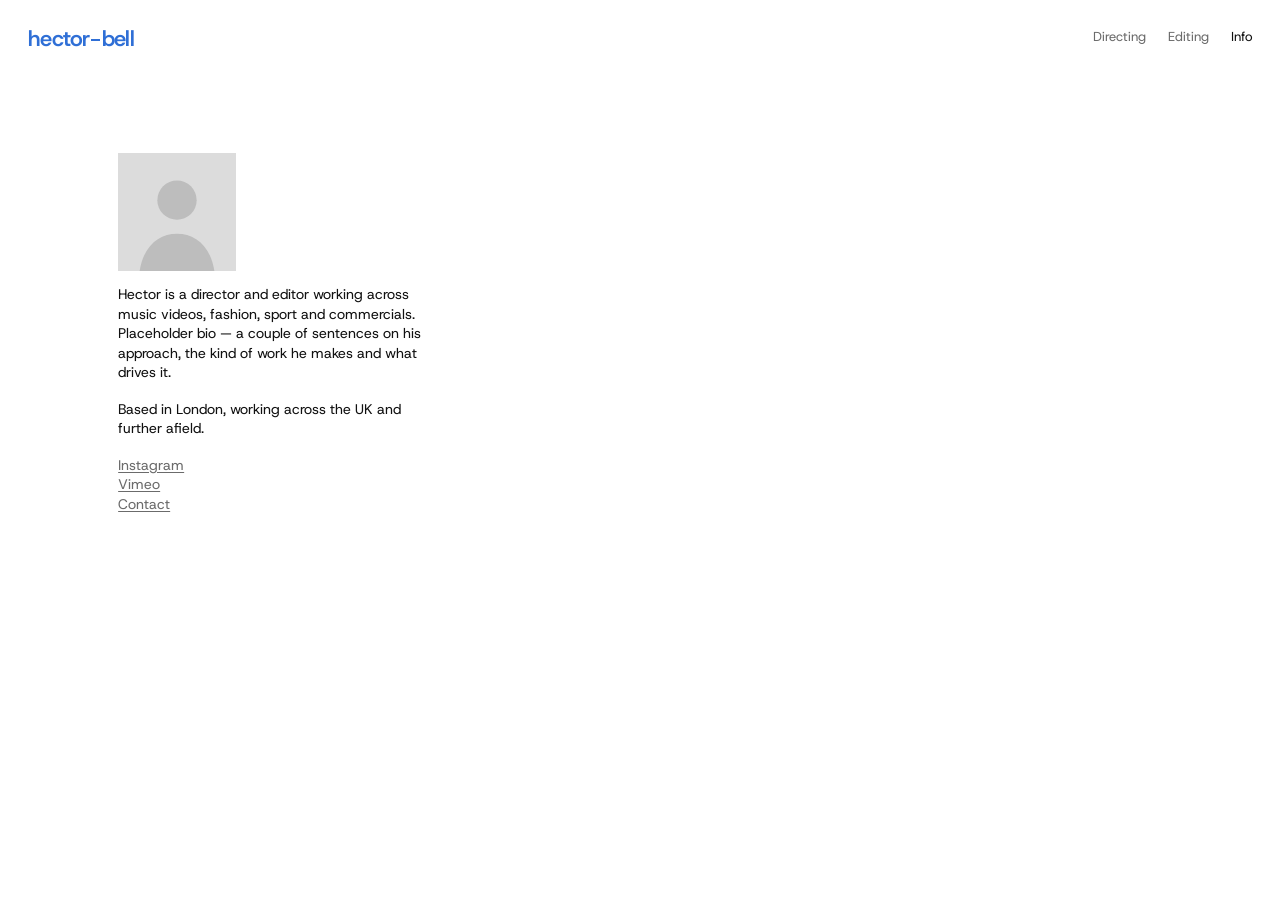
<file: public/info.html>
<!doctype html>
<html lang="en">
<head>
  <meta charset="utf-8">
  <meta name="viewport" content="width=device-width, initial-scale=1, viewport-fit=cover">
  <title>Info — Hector Bell</title>
  <meta name="description" content="About Hector Bell, director and editor.">
  <link rel="icon" href="assets/favicon.svg" type="image/svg+xml">
  <link rel="preconnect" href="https://fonts.googleapis.com">
  <link rel="preconnect" href="https://fonts.gstatic.com" crossorigin>
  <link href="https://fonts.googleapis.com/css2?family=Host+Grotesk:wght@400;500;600&display=swap" rel="stylesheet">
  <link rel="stylesheet" href="css/style.css">
</head>
<body class="info" data-page="info">
  <a class="corner-logo" href="./" aria-label="Hector Bell, home"><span>hector</span><span class="dash"></span><span>bell</span></a>
  <nav class="topnav" aria-label="Main">
    <a href="directing.html">Directing</a>
    <a href="editing.html">Editing</a>
    <a href="info.html" aria-current="page">Info</a>
  </nav>

  <!-- PLACEHOLDER COPY — replace the text, photo, links and email below -->
  <main class="info__main">
    <section class="info__bio">
      <h1 class="sr-only">Info</h1>
      <img class="info__portrait" src="assets/portrait.svg" alt="Portrait of Hector Bell">
      <p>Hector is a director and editor working across music videos, fashion, sport and commercials. Placeholder bio — a couple of sentences on his approach, the kind of work he makes and what drives it.</p>
      <p>Based in London, working across the UK and further afield.</p>
      <div class="info__links">
        <a href="https://instagram.com/" target="_blank" rel="noopener">Instagram</a>
        <a href="https://vimeo.com/" target="_blank" rel="noopener">Vimeo</a>
        <a href="mailto:hello@example.com">Contact</a>
      </div>
    </section>
  </main>
</body>
</html>
</file>
<file: public/css/style.css>
/* ============ tokens ============ */
:root {
  --font: "Host Grotesk", "Helvetica Neue", Helvetica, Arial, sans-serif;
  --serif: "Libre Caslon Text", Georgia, "Times New Roman", serif;
  --hand: "Reenie Beanie", "Bradley Hand", cursive;
  --accent: #2f6fd6;          /* corner logo colour (4.6:1 on #ececec) */
  --ink: #111;
  --muted: #6b6b6b;           /* ≥4.5:1 on both white and --paper */
  --paper: #ececec;           /* directing / editing background */
  --white: #fff;
  --gutter: clamp(16px, 2.2vw, 32px);
  --ease: cubic-bezier(0.7, 0, 0.2, 1);
}

*,
*::before,
*::after { box-sizing: border-box; }

html, body { margin: 0; }
html.no-scroll { overflow: hidden; }

body {
  font-family: var(--font);
  font-size: 14px;
  line-height: 1.4;
  color: var(--ink);
  background: var(--white);
  -webkit-font-smoothing: antialiased;
}

a { color: inherit; }
button { font: inherit; color: inherit; background: none; border: 0; padding: 0; cursor: pointer; }
img, video, iframe { display: block; max-width: 100%; }

:focus-visible { outline: 1px solid currentColor; outline-offset: 4px; }

/* browser surfaces, themed */
::selection { background: var(--accent); color: #fff; }
html { scrollbar-width: thin; scrollbar-color: #b5b5b5 transparent; }
::-webkit-scrollbar { width: 8px; }
::-webkit-scrollbar-thumb { background: #b5b5b5; border-radius: 4px; }
::-webkit-scrollbar-track { background: transparent; }
body { font-variant-numeric: tabular-nums; }

.sr-only {
  position: absolute; width: 1px; height: 1px; overflow: hidden;
  clip: rect(0 0 0 0); white-space: nowrap;
}

/* ============ corner logo (every page except home) ============ */
.corner-logo {
  position: fixed;
  top: calc(var(--gutter) + env(safe-area-inset-top));
  left: var(--gutter);
  z-index: 20;
  display: inline-flex;
  align-items: center;
  font-weight: 600;
  font-size: 22px;
  letter-spacing: -0.035em;
  line-height: 1;
  color: var(--accent);
  text-decoration: none;
}
.corner-logo .dash {
  display: inline-block;
  width: 0.42em;
  height: 0.1em;
  margin: 0.08em 0.07em 0;
  background: currentColor;
  transition: width 0.55s var(--ease);
}
.corner-logo:hover .dash,
.corner-logo:focus-visible .dash { width: 1.9em; }

/* ============ top nav (inner pages) ============ */
.topnav {
  position: fixed;
  top: calc(var(--gutter) + env(safe-area-inset-top));
  right: var(--gutter);
  z-index: 20;
  display: flex;
  gap: 22px;
  font-size: 13px;
}
.topnav a { text-decoration: none; color: var(--muted); transition: color 0.2s; }
.topnav a:hover,
.topnav a[aria-current="page"] { color: var(--ink); }

/* ============ HOME ============ */
body.home { background: #000; color: #fff; overflow: hidden; }

.hero { position: fixed; inset: 0; }

.hero__slides, .slide { position: absolute; inset: 0; }
.slide { opacity: 0; transition: opacity 1.2s ease; }
.slide.is-active { opacity: 1; }
.slide img, .slide video {
  width: 100%; height: 100%; object-fit: cover;
  transform: scale(1.04);
  transition: transform 8s linear;
}
.slide.is-active img, .slide.is-active video { transform: scale(1); }
.hero::after {               /* soft darkening so type stays readable */
  content: "";
  position: absolute; inset: 0;
  background: linear-gradient(180deg, rgba(0,0,0,.35) 0%, rgba(0,0,0,0) 35%, rgba(0,0,0,0) 70%, rgba(0,0,0,.45) 100%);
  pointer-events: none;
}

.hero__prev, .hero__next {   /* invisible click zones: left half = back, right half = forward */
  position: absolute; top: 0; bottom: 0; width: 50%; z-index: 1;
}
.hero__prev { left: 0; cursor: w-resize; }
.hero__next { right: 0; cursor: e-resize; }

.wordmark {
  position: absolute;
  top: calc(var(--gutter) * 0.4);
  left: var(--gutter);
  right: var(--gutter);
  z-index: 2;
  margin: 0;
  font-family: var(--hand);
  font-weight: 400;
  font-size: clamp(88px, 19vw, 330px);
  line-height: 0.95;
  letter-spacing: -0.01em;
  text-align: center;
  pointer-events: none;
  white-space: nowrap;
}
.wordmark--image img { width: 100%; max-height: 38vh; object-fit: contain; }

.hero__label {
  position: absolute;
  left: var(--gutter);
  top: 58%;
  z-index: 2;
  font-family: var(--serif);
  font-size: 15px;
}
.hero__watch { display: flex; gap: 40px; align-items: baseline; text-align: left; }
.hero__play {
  font-size: 12px;
  opacity: 0;
  transform: translateX(-6px);
  transition: opacity .3s, transform .3s;
}
.hero__watch:hover .hero__play,
.hero__watch:focus-visible .hero__play { opacity: .8; transform: none; }

.hero__bar {
  position: absolute;
  left: var(--gutter);
  right: var(--gutter);
  bottom: var(--gutter);
  z-index: 2;
  display: grid;
  grid-template-columns: 1fr auto 1fr;
  align-items: end;
  font-family: var(--serif);
  font-size: 14px;
}
.hero__tabs { display: flex; gap: 44px; }
.hero__tabs a { text-decoration: none; opacity: .9; transition: opacity .2s; }
.hero__tabs a:hover { opacity: 1; text-decoration: underline; text-underline-offset: 4px; }
.hero__count { font-variant-numeric: tabular-nums; }

/* ============ DIRECTING / EDITING ============ */
body.work { background: var(--paper); }

.work__main {
  display: grid;
  grid-template-columns: minmax(0, 1.25fr) minmax(0, 1fr);
  gap: var(--gutter);
  min-height: 100vh;
  padding: 0 var(--gutter);
}

.projects {
  list-style: none;
  margin: 0;
  padding: 28vh 0 24vh;
  align-self: start;
}
.project {
  display: flex;
  align-items: flex-end;
  gap: 12px;
  width: 100%;
  padding: 0.04em 0;
  text-align: left;
  font-size: clamp(30px, 3.4vw, 50px);
  font-weight: 400;
  letter-spacing: -0.04em;
  line-height: 1.12;
  transition: color 0.45s cubic-bezier(0.16, 1, 0.3, 1);
}
/* brief-pinned: non-hovered titles recede, as in the reference */
.projects.is-hovering .project { color: #c4c4c4; }
.projects.is-hovering .project.is-active { color: var(--ink); }
.project__meta {
  display: flex;
  flex-direction: column;
  font-size: 9px;
  letter-spacing: 0.02em;
  line-height: 1.15;
  text-transform: uppercase;
  padding-bottom: 0.7em;
  opacity: 0;
  transition: opacity 0.3s;
}
.project__type { font-weight: 600; margin-bottom: 0.25em; }
.project__thumb { display: none; } /* phones only: see the feed below */
.project.is-active .project__meta { opacity: 1; }
.projects__empty { font-size: 32px; letter-spacing: -0.04em; }

.stills {
  position: sticky;
  top: 0;
  height: 100vh;
  padding: calc(var(--gutter) * 2.6) 0 var(--gutter);
}
.stills__set {
  position: absolute;
  inset: calc(var(--gutter) * 2.6) 0 var(--gutter);
  display: flex;
  flex-direction: column;
  gap: 16px;
  justify-content: center;
  opacity: 0;
  transition: opacity 0.35s;
  pointer-events: none;
}
.stills__set.is-visible { opacity: 1; }
.stills__set img {
  width: 100%;
  min-height: 0;
  flex: 0 1 auto;
  aspect-ratio: 16 / 9;
  object-fit: cover;
  background: #ddd;
}

/* ============ INFO ============ */
body.info { background: var(--white); }

.info__main {
  max-width: 1100px;
  margin: 0 auto;
  padding: 17vh var(--gutter) 12vh;
}
.info__bio { max-width: 320px; }
.info__portrait {
  width: 118px;
  aspect-ratio: 1;
  object-fit: cover;
  background: #ddd;
  filter: grayscale(1);
  margin-bottom: 14px;
}
.info__bio p { margin: 0 0 1.2em; }
.info__links a {
  color: var(--muted);
  text-decoration: underline;
  text-underline-offset: 2px;
  transition: color .2s;
}
.info__links a:hover { color: var(--ink); }
.info__links { display: flex; flex-direction: column; }

/* ============ PLAYER ============ */
.player {
  position: fixed;
  inset: 0;
  z-index: 100;
  display: grid;
  place-items: center;
  padding: 64px var(--gutter) var(--gutter);
  background: rgba(0, 0, 0, 0.94);
  color: #fff;
  animation: fade .3s ease;
}
.player[hidden] { display: none; }
@keyframes fade { from { opacity: 0; } }

/* video takes a section of the screen; the project's story sits in a column beside it */
.player__inner {
  --info-w: clamp(280px, 24vw, 380px);
  --frame-max-h: calc(100vh - 128px);
  display: grid;
  grid-template-columns: minmax(0, min(100%, calc(var(--frame-max-h) * 16 / 9), 880px)) var(--info-w);
  gap: clamp(28px, 3.5vw, 64px);
  align-items: start;
  justify-content: center;
  width: 100%;
}
.player__frame { position: relative; aspect-ratio: 16 / 9; background: #000; }
.player__frame iframe { position: absolute; inset: 0; width: 100%; height: 100%; border: 0; }

.player__info {
  max-height: var(--frame-max-h);
  overflow-y: auto;
  overscroll-behavior: contain;
  padding-right: 6px;
  font-size: 13px;
  line-height: 1.55;
  color: #cfcfcf;
  scrollbar-color: #3a3a3a transparent;
}
.player__info [hidden] { display: none; }
.player__title {
  margin: -0.12em 0 0.3em;
  font-size: clamp(22px, 2vw, 30px);
  font-weight: 500;
  letter-spacing: -0.035em;
  line-height: 1.05;
  color: #fff;
  text-wrap: balance;
}
.player__facts { margin: 0 0 1.9em; color: #a8a8a8; }
.player__about p { margin: 0 0 1em; max-width: 60ch; }

.player__awards {
  margin-top: 2em;
  padding-top: 1em;
  border-top: 1px solid rgba(255, 255, 255, 0.14);
}
.player__awards h3 { margin: 0 0 0.8em; font-size: 13px; font-weight: 500; color: #fff; }
.player__awards ul { list-style: none; margin: 0; padding: 0; display: grid; gap: 0.75em; }
.award { display: grid; gap: 0; }
.award--laurel { grid-template-columns: auto 1fr; gap: 12px; align-items: center; }
.award--laurel img { height: 52px; width: auto; }
.award__name { display: block; color: #fff; }
.award__detail { display: block; color: #a8a8a8; }

.player__credits { margin: 2em 0 0; color: #a8a8a8; white-space: pre-line; }
.player__nav { display: flex; gap: 18px; margin-top: 2.2em; }
.player__nav[hidden] { display: none; }
.player__nav button, .player__close { color: #a8a8a8; transition: color .2s; }
.player__nav button:hover, .player__close:hover { color: #fff; }
.player__close { position: absolute; top: var(--gutter); right: var(--gutter); font-size: 13px; }

/* ============ tablets: player stacks ============ */
@media (max-width: 900px) {
  .player { place-items: start center; overflow-y: auto; padding-top: 56px; }
  .player__inner { grid-template-columns: minmax(0, 1fr); gap: 22px; }
  .player__info { max-height: none; overflow: visible; padding: 0 0 var(--gutter); }
}

/* ============ phones ============
   Same world as desktop (big tight type, recede-on-focus, film first) re-composed
   for a tall screen: stacked wordmark, a feed of tall stills, thumb-height controls. */
@media (max-width: 760px) {
  body { font-size: 15px; }
  body.work { --ground: var(--paper); }
  body.info { --ground: var(--white); }

  /* header floats on a fade of the page ground, so the feed scrolls under it cleanly */
  body.work::before,
  body.info::before {
    content: "";
    position: fixed;
    inset: 0 0 auto;
    z-index: 15;
    height: calc(72px + env(safe-area-inset-top));
    background: linear-gradient(var(--ground) 55%, transparent);
    pointer-events: none;
  }
  .corner-logo { font-size: 19px; padding: 12px 0; margin: -12px 0; }
  .topnav { gap: 18px; font-size: 13px; }
  .topnav a { padding: 14px 0; margin: -14px 0; }

  /* ---- home ---- */
  .wordmark {
    top: calc(7vh + env(safe-area-inset-top));
    font-size: 41vw;
    line-height: 0.78;
    text-align: left;
  }
  .wordmark span { display: block; }
  .wordmark span + span { text-align: right; }
  .hero::after {
    background: linear-gradient(180deg, rgba(0,0,0,.4) 0%, rgba(0,0,0,0) 38%, rgba(0,0,0,0) 55%, rgba(0,0,0,.65) 100%);
  }
  .hero__label { top: auto; bottom: calc(86px + env(safe-area-inset-bottom)); right: var(--gutter); font-size: 17px; }
  .hero__watch { flex-direction: column; gap: 2px; }
  .hero__play {
    opacity: 1;
    transform: none;
    margin-top: 10px;
    padding: 10px 0;
    font-size: 14px;
    text-decoration: underline;
    text-underline-offset: 4px;
  }
  .hero__bar {
    bottom: calc(var(--gutter) + env(safe-area-inset-bottom));
    grid-template-columns: auto 1fr;
    font-size: 15px;
  }
  .hero__bar > :last-child { display: none; }
  .hero__tabs { gap: 26px; justify-content: flex-end; }
  .hero__tabs a { padding: 14px 0; margin: -14px 0; }

  /* ---- directing / editing: a feed of tall stills ---- */
  .work__main { display: block; padding: 0 var(--gutter); }
  .projects {
    display: grid;
    gap: 52px;
    padding: calc(92px + env(safe-area-inset-top)) 0 calc(20vh + env(safe-area-inset-bottom));
  }
  .project { flex-direction: column; align-items: stretch; gap: 0; font-size: 36px; line-height: 1; }
  .project__thumb {
    display: block;
    aspect-ratio: 4 / 5;
    margin-bottom: 14px;
    overflow: hidden;
    background: #dcdcdc;
  }
  .project__thumb img {
    width: 100%;
    height: 100%;
    object-fit: cover;
    transition: opacity 0.6s cubic-bezier(0.16, 1, 0.3, 1), filter 0.6s cubic-bezier(0.16, 1, 0.3, 1);
  }
  .projects.is-hovering .project:not(.is-active) .project__thumb img { opacity: 0.55; filter: grayscale(1); }
  .project__meta {
    flex-direction: row;
    flex-wrap: wrap;
    gap: 0 0.5em;
    padding: 0.85em 0 0;
    font-size: 10px;
    opacity: 1;
    color: var(--muted);
  }
  .project__meta > span + span::before { content: "·"; margin-right: 0.5em; }
  .project__type { margin: 0; color: var(--ink); }
  .projects.is-hovering .project:not(.is-active) .project__type { color: inherit; }
  .stills { display: none; }

  /* ---- info: portrait leads, links sit at thumb height ---- */
  .info__main {
    display: flex;
    min-height: 100svh;
    padding: calc(88px + env(safe-area-inset-top)) var(--gutter) calc(32px + env(safe-area-inset-bottom));
  }
  .info__bio { display: flex; flex-direction: column; max-width: none; font-size: 16px; line-height: 1.5; }
  .info__portrait { width: 78%; aspect-ratio: 4 / 5; margin-bottom: 22px; }
  .info__links { margin-top: auto; padding-top: 28px; font-size: 16px; }
  .info__links a { padding: 9px 0; }

  /* ---- player: full-bleed video, readable text ---- */
  .player { padding: calc(56px + env(safe-area-inset-top)) 0 0; background: #0c0c0c; } /* opaque: the bright feed must not ghost through the text */
  .player__close { top: calc(6px + env(safe-area-inset-top)); padding: 12px 0; font-size: 15px; }
  .player__info { padding: 0 var(--gutter) calc(36px + env(safe-area-inset-bottom)); font-size: 15px; }
  .player__title { font-size: 30px; }
  .player__awards h3 { font-size: 15px; }
  .player__nav { gap: 32px; font-size: 15px; }
  .player__nav button { padding: 12px 0; }
}

@media (prefers-reduced-motion: reduce) {
  *, *::before, *::after { transition-duration: 0.01ms !important; animation-duration: 0.01ms !important; }
}
</file>
